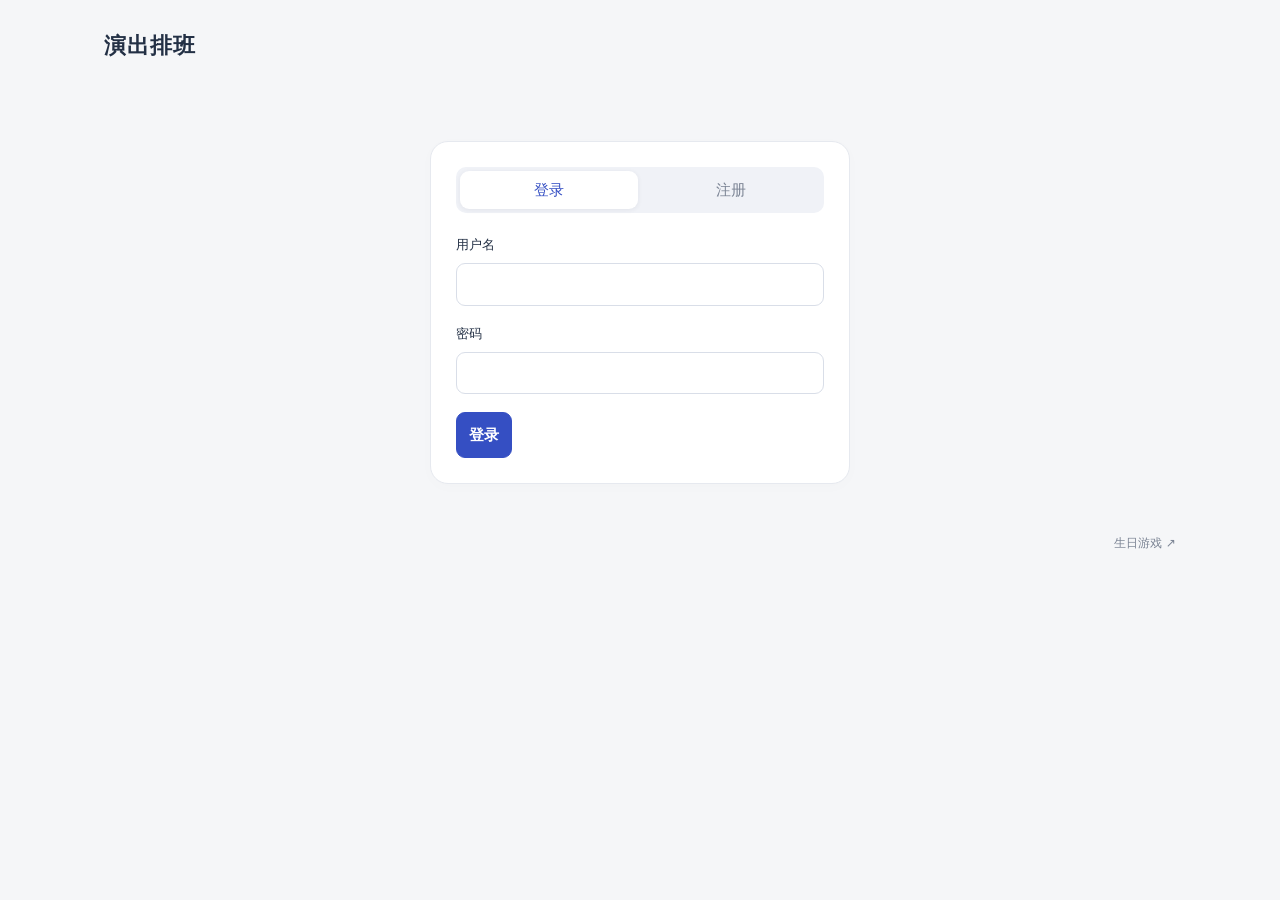
<file: index.html>
<!doctype html>
<html lang="zh-CN">
<head><meta charset="utf-8"><meta name="viewport" content="width=device-width,initial-scale=1"><title>演出排班</title><link rel="stylesheet" href="css/schedule.css"><script src="js/schedule.js" defer></script></head>
<body>
<header><a class="brand" href="/">演出排班</a><div id="account" hidden><span id="welcome"></span><button id="logout" class="text-button" type="button">退出</button></div></header>
<main>
<p id="message" role="status" aria-live="polite" hidden></p>
<section id="auth" class="card auth-card"><div class="tabs"><button id="login-tab" class="selected" type="button">登录</button><button id="register-tab" type="button">注册</button></div><form id="auth-form"><label>用户名<input id="username" name="username" autocomplete="username" maxlength="32" required><small id="username-hint" hidden>1–32 位中文、字母、数字、下划线或短横线</small></label><label id="name-label" hidden>姓名<input id="name" autocomplete="name" maxlength="40"></label><label>密码<input id="password" name="password" type="password" autocomplete="current-password" required></label><label id="confirm-label" hidden>确认密码<input id="confirm-password" type="password" autocomplete="new-password" maxlength="128"></label><button id="auth-submit" class="primary" type="submit">登录</button><small id="registration-note" hidden>注册后等待管理员批准</small></form></section>
<section id="pending" class="card" hidden><h2>等待批准</h2><button id="refresh-account" type="button">刷新</button></section>
<section id="app" hidden>
<div class="toolbar"><div class="date-controls"><button id="prev-day" type="button" aria-label="前一天">←</button><input id="day" type="date" aria-label="日期" required><button id="next-day" type="button" aria-label="后一天">→</button><button id="today" class="text-button" type="button">今天</button></div><div class="view-controls"><div class="tabs compact"><button id="all-view" class="selected" type="button">全体</button><button id="personal-view" type="button">个人</button></div><select id="actor" aria-label="演员" hidden></select><button id="edit" class="primary" type="button" hidden>编辑</button></div></div>
<section id="display" class="card"><div class="section-top"><h1 id="day-title"></h1><span id="show-total" class="muted"></span></div><div id="schedule-view"></div></section>
<section id="editor" class="card" hidden><form id="schedule-form"><div class="section-top"><h2>编辑排班</h2><label class="inline-label">场数<select id="show-count"><option value="4">4</option><option value="5">5</option><option value="6">6</option></select></label></div><div id="show-fields" class="table-wrap"></div><details id="personal-records"><summary>个人记录</summary><select id="record-actor" aria-label="记录演员"></select><div id="rest-fields"></div></details><div class="night-section"><h3>晚场</h3><div id="night-fields" class="night-fields"></div></div><div class="form-actions"><button id="cancel-edit" type="button">取消</button><button id="save-schedule" class="primary" type="submit">保存</button></div></form></section>
<details id="accounts" class="card" hidden><summary>账号管理</summary><button id="refresh-users" class="text-button" type="button">刷新</button><div id="users"></div></details>
</section>
</main><footer><a href="birthday.html">生日游戏 ↗</a></footer>
</body></html>
</file>
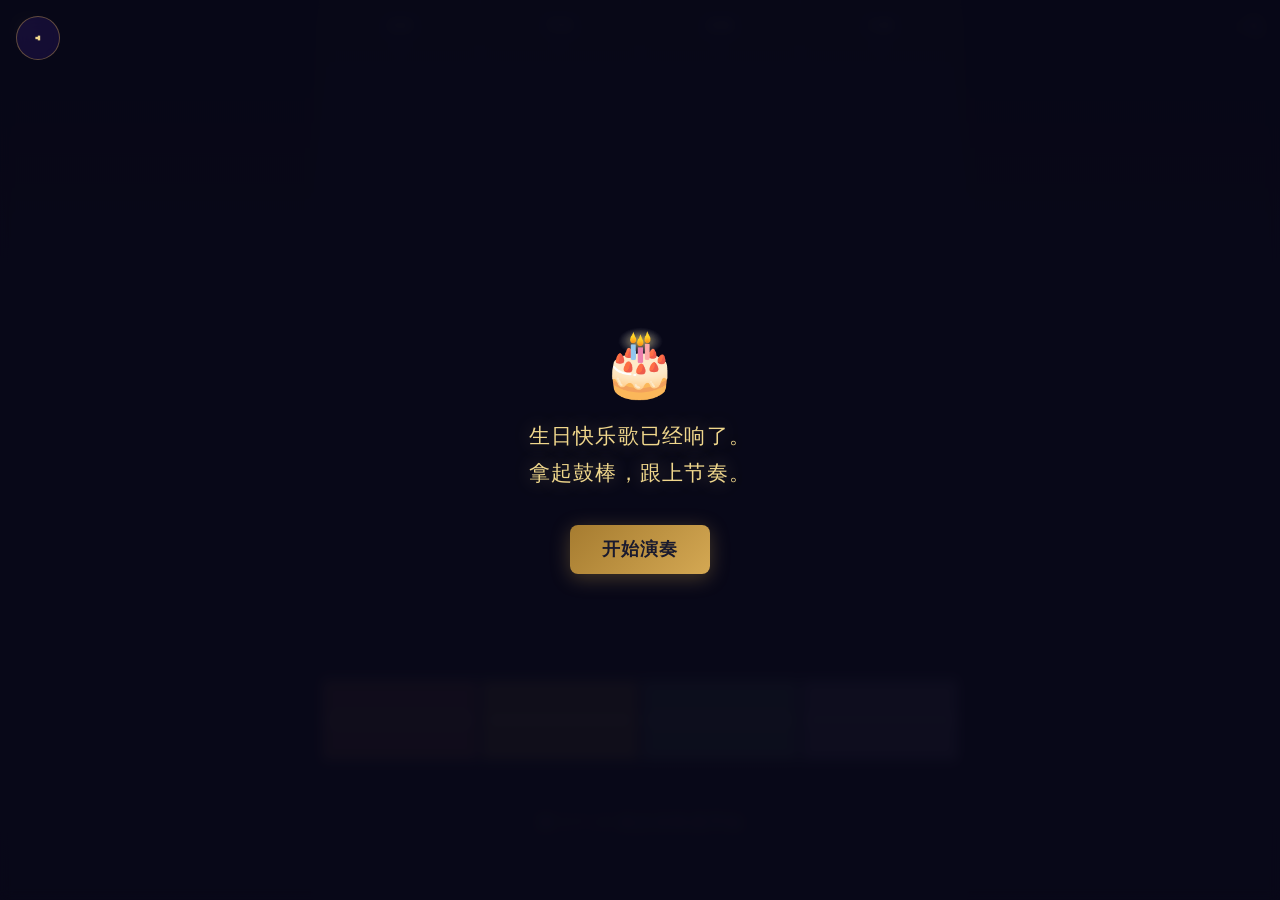
<file: drum.html>
<!DOCTYPE html>
<html lang="zh-CN">
<head>
  <meta charset="UTF-8">
  <meta name="viewport" content="width=device-width, initial-scale=1.0, user-scalable=no">
  <title>🥁 打鼓游戏 - Century</title>
  <link rel="stylesheet" href="assets/fonts/local-fonts.css">
  <link rel="stylesheet" href="css/common.css">
  <link rel="stylesheet" href="css/drum.css">
</head>
<body data-bgm="off">
  <a href="birthday.html" class="back-btn" onclick="event.preventDefault(); CenturyApp.navigateTo('birthday.html')">◂</a>

  <!-- Story Dialog -->
  <div id="story-dialog">
    <div class="story-card">
      <div class="story-icon">🎂</div>
      <p class="story-text">生日快乐歌已经响了。<br>拿起鼓棒，跟上节奏。</p>
      <button class="btn" id="story-start">开始演奏</button>
    </div>
  </div>

  <div id="game-container">
    <canvas id="drum-canvas"></canvas>

    <!-- HUD -->
    <div id="hud">
      <div id="hud-score">0</div>
      <div id="hud-combo"></div>
      <div id="hud-accuracy">--%</div>
    </div>

    <div id="countdown"></div>
    <div id="judgment-popup"></div>

    <!-- Results -->
    <div id="results" class="hidden">
      <div class="results-card">
        <h2 class="results-title">演奏结束</h2>
        <div class="results-grade" id="results-grade">S</div>
        <div class="results-title-text" id="results-title-text">灵魂鼓手</div>
        <div class="results-stats">
          <div class="stat-row"><span class="stat-label">总分</span><span class="stat-value" id="res-score">0</span></div>
          <div class="stat-row"><span class="stat-label">最大连击</span><span class="stat-value" id="res-maxcombo">0</span></div>
          <div class="stat-row"><span class="stat-label">准确率</span><span class="stat-value" id="res-accuracy">0%</span></div>
          <div class="stat-row stat-breakdown"><span class="stat-label">Perfect</span><span class="stat-value perfect-color" id="res-perfect">0</span></div>
          <div class="stat-row stat-breakdown"><span class="stat-label">Good</span><span class="stat-value good-color" id="res-good">0</span></div>
          <div class="stat-row stat-breakdown"><span class="stat-label">OK</span><span class="stat-value ok-color" id="res-ok">0</span></div>
          <div class="stat-row stat-breakdown"><span class="stat-label">Miss</span><span class="stat-value miss-color" id="res-miss">0</span></div>
        </div>
        <div class="results-buttons">
          <button class="btn" onclick="location.reload()">再来一次</button>
          <a href="birthday.html" class="btn" onclick="event.preventDefault(); CenturyApp.navigateTo('birthday.html')">返回首页</a>
        </div>
      </div>
    </div>
  </div>

  <noscript><div>请启用 JavaScript 以运行此游戏。</div></noscript>

  <script src="js/common.js"></script>
  <script src="js/drum.js"></script>
</body>
</html>
</file>
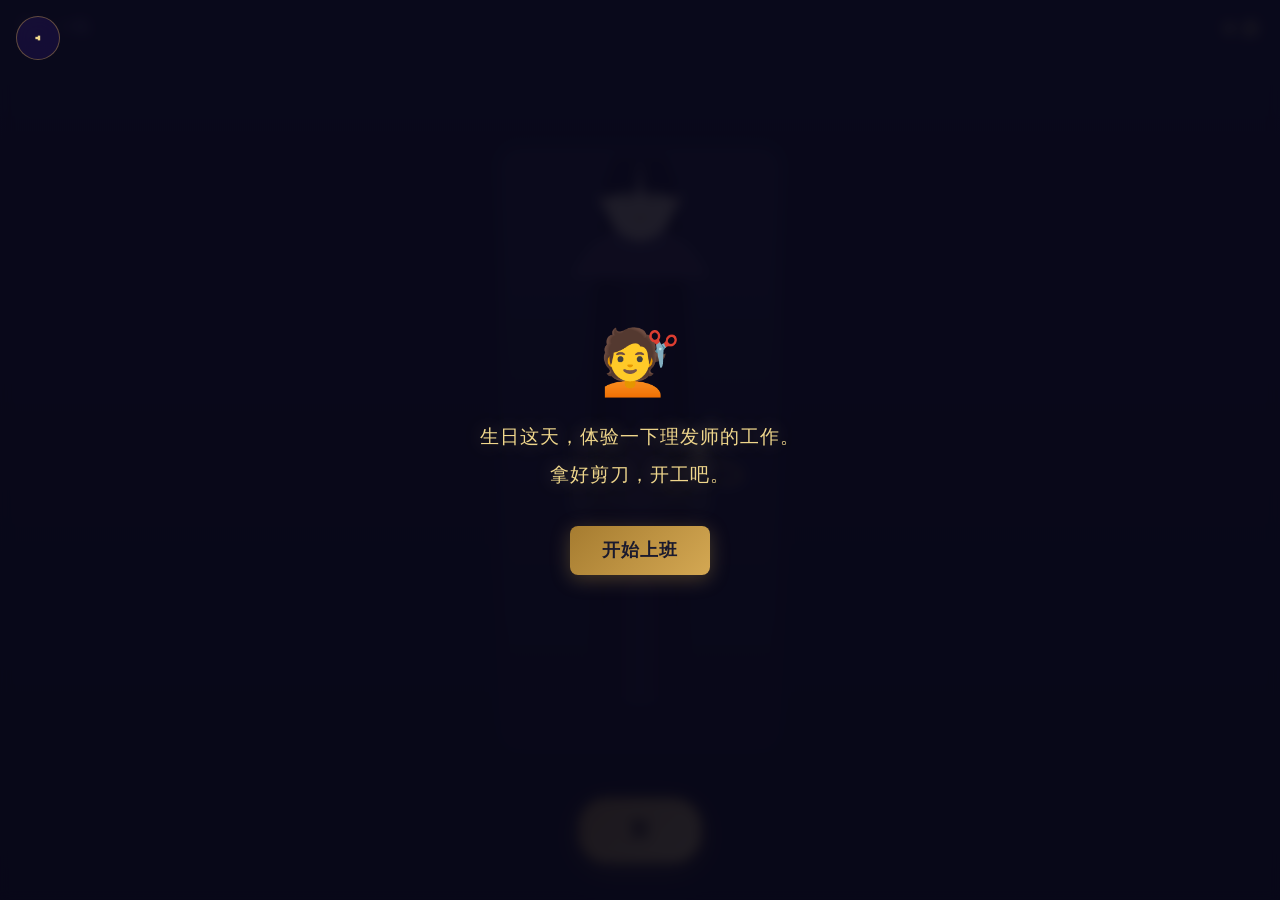
<file: haircut.html>
<!DOCTYPE html>
<html lang="zh-CN">
<head>
  <meta charset="UTF-8">
  <meta name="viewport" content="width=device-width, initial-scale=1.0, user-scalable=no">
  <title>✂️ 理发游戏 - Century</title>
  <link rel="stylesheet" href="assets/fonts/local-fonts.css">
  <link rel="stylesheet" href="css/common.css">
  <link rel="stylesheet" href="css/haircut.css">
</head>
<body data-bgm="off">
  <a href="birthday.html" class="back-btn" onclick="event.preventDefault(); CenturyApp.navigateTo('birthday.html')">◂</a>

  <!-- Story Dialog -->
  <div id="story-dialog">
    <div class="story-card">
      <div class="story-icon">💇</div>
      <p class="story-text">生日这天，体验一下理发师的工作。<br>拿好剪刀，开工吧。</p>
      <button class="btn" id="story-start">开始上班</button>
    </div>
  </div>

  <div id="game-container">
    <canvas id="haircut-canvas"></canvas>

    <!-- HUD -->
    <div id="hud">
      <div id="hud-round">第 1 / 4 轮</div>
      <div id="hud-score">0 分</div>
    </div>

    <!-- Target hint -->
    <div id="target-hint">对准金色线</div>

    <!-- Speech bubble -->
    <div id="speech-bubble" class="hidden"></div>

    <!-- Cut Button -->
    <button id="cut-btn">
      <span>剪</span>
    </button>

    <!-- Round result popup -->
    <div id="round-popup" class="hidden">
      <div id="round-popup-text"></div>
    </div>

    <!-- Results -->
    <div id="results" class="hidden">
      <div class="results-card">
        <h2 class="results-title" id="results-title">下班！</h2>
        <div class="results-grade" id="results-grade">S</div>
        <p class="results-comment" id="results-comment"></p>
        <div class="results-stats">
          <div class="stat-row"><span class="stat-label">总分</span><span class="stat-value" id="res-score">0</span></div>
          <div class="stat-row"><span class="stat-label">Perfect</span><span class="stat-value perfect-color" id="res-perfect">0</span></div>
          <div class="stat-row"><span class="stat-label">被骂次数</span><span class="stat-value miss-color" id="res-insults">0</span></div>
        </div>
        <div class="results-buttons">
          <button class="btn" onclick="location.reload()">再上一次班</button>
          <a href="birthday.html" class="btn" onclick="event.preventDefault(); CenturyApp.navigateTo('birthday.html')">返回首页</a>
        </div>
      </div>
    </div>
  </div>

  <noscript><div>请启用 JavaScript 以运行此游戏。</div></noscript>

  <script src="js/common.js"></script>
  <script src="js/haircut.js"></script>
</body>
</html>
</file>
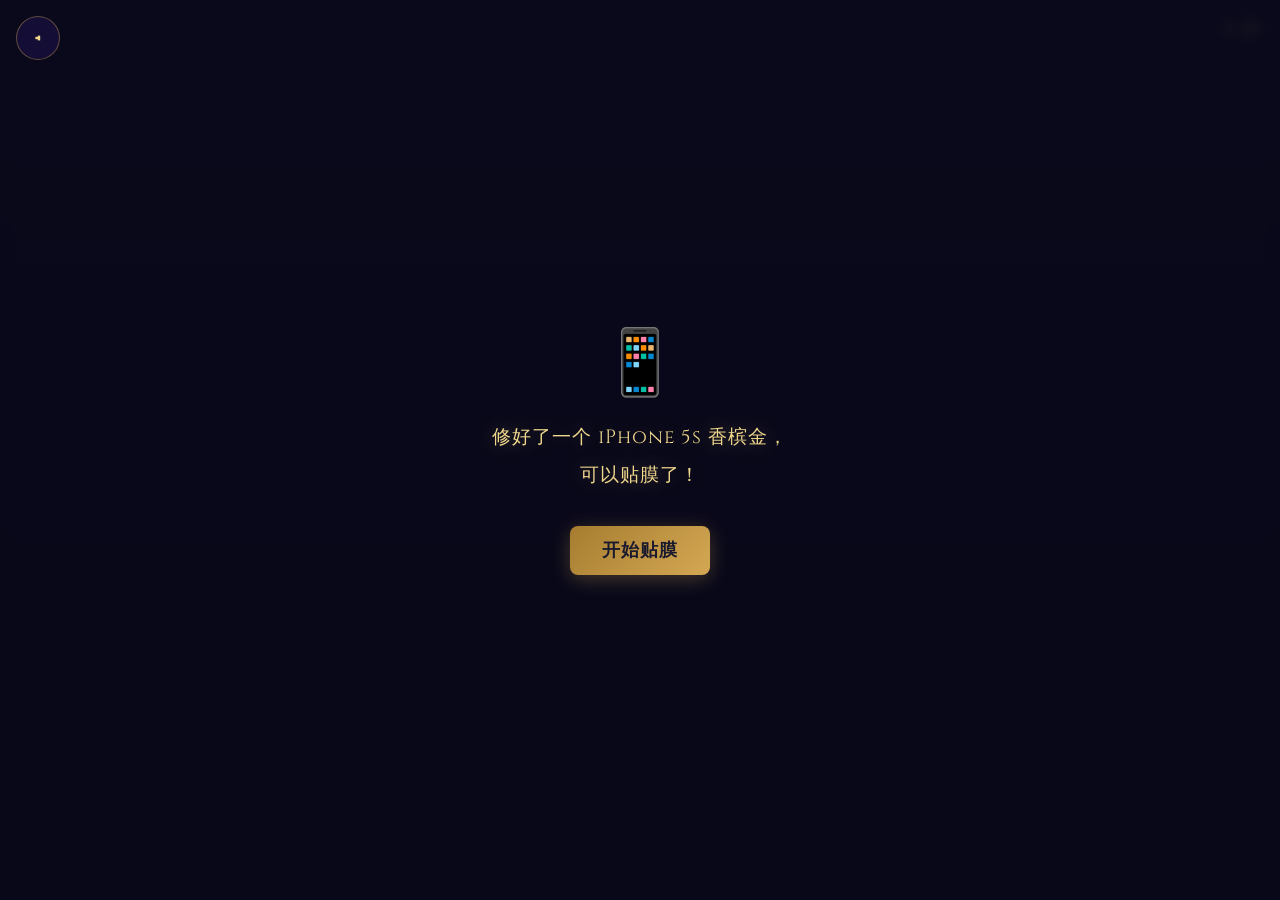
<file: phone.html>
<!DOCTYPE html>
<html lang="zh-CN">
<head>
  <meta charset="UTF-8">
  <meta name="viewport" content="width=device-width, initial-scale=1.0, user-scalable=no">
  <title>📱 贴膜游戏 - Century</title>
  <link rel="stylesheet" href="assets/fonts/local-fonts.css">
  <link rel="stylesheet" href="css/common.css">
  <link rel="stylesheet" href="css/phone.css">
</head>
<body data-bgm="off">
  <a href="birthday.html" class="back-btn" onclick="event.preventDefault(); CenturyApp.navigateTo('birthday.html')">◂</a>

  <!-- Story Dialog -->
  <div id="story-dialog">
    <div class="story-card">
      <div class="story-icon">📱</div>
      <p class="story-text" id="phone-intro"></p>
      <button class="btn" id="story-start">开始贴膜</button>
    </div>
  </div>

  <div id="game-container">
    <canvas id="phone-canvas"></canvas>

    <!-- HUD -->
    <div id="hud">
      <div id="hud-level"></div>
      <div id="hud-score">0 分</div>
    </div>

    <!-- Results -->
    <div id="results" class="hidden">
      <div class="results-card">
        <h2 class="results-title">贴膜完成！</h2>
        <div class="results-grade" id="results-grade">S</div>
        <div class="results-title-text" id="results-title-text"></div>
        <div class="results-stats">
          <div class="stat-row"><span class="stat-label">对齐</span><span class="stat-value" id="res-align">--</span></div>
          <div class="stat-row"><span class="stat-label">排气泡（计时）</span><span class="stat-value" id="res-bubble">--</span></div>
          <div class="stat-row"><span class="stat-label">总分</span><span class="stat-value" id="res-total">0</span></div>
        </div>
        <div class="results-buttons">
          <button class="btn" onclick="location.reload()">再贴一次</button>
          <a href="birthday.html" class="btn" onclick="event.preventDefault(); CenturyApp.navigateTo('birthday.html')">返回首页</a>
        </div>
      </div>
    </div>
  </div>

  <noscript><div>请启用 JavaScript 以运行此游戏。</div></noscript>

  <script src="js/common.js"></script>
  <script src="js/phone.js"></script>
</body>
</html>
</file>
<file: css/schedule.css>
:root{color-scheme:light;--bg:#f5f6f8;--card:#fff;--text:#233045;--muted:#7b8494;--accent:#354fc3;--line:#e6e9ef}*{box-sizing:border-box}body{margin:0;background:var(--bg);color:var(--text);font:15px/1.6 system-ui,-apple-system,"Microsoft YaHei",sans-serif;min-height:100vh}header{max-width:1120px;margin:auto;padding:28px 24px;display:flex;align-items:center;justify-content:space-between;gap:16px}.brand{font-size:22px;font-weight:750;color:var(--text);letter-spacing:1px}a{text-decoration:none;color:var(--muted)}#account{display:flex;align-items:center;gap:12px;font-size:13px}main{max-width:1120px;margin:0 auto;padding:0 24px}h1,h2{font-size:19px;margin:0}h3{font-size:15px;margin:0 0 12px}.card{border:1px solid var(--line);border-radius:18px;background:var(--card);padding:25px;margin:18px 0;box-shadow:0 3px 16px #25314604}.auth-card{max-width:420px;margin:50px auto}.auth-card .tabs{margin-bottom:22px}label{display:flex;flex-direction:column;gap:7px;margin-bottom:18px;font-size:13px}input,select,button{font:inherit;color:var(--text);background:#fff;border:1px solid #d9dee8;border-radius:9px;padding:10px 12px;min-height:42px}input,select{min-width:0;width:100%}input:focus-visible,select:focus-visible,button:focus-visible,a:focus-visible,summary:focus-visible{outline:2px solid var(--accent);outline-offset:3px}button{cursor:pointer;white-space:nowrap}button:hover{background:#f1f3fc;border-color:#b8c0e0}button:disabled{opacity:.45;cursor:default}.primary{background:var(--accent);color:#fff;border-color:var(--accent);font-weight:600}.primary:hover{background:#2b42af;border-color:#2b42af}.text-button{border-color:transparent;background:transparent;padding:8px;color:var(--muted)}.tabs{display:flex;gap:4px;border-radius:10px;background:#f0f2f7;padding:4px}.tabs button{flex:1;border:0;min-height:36px;padding:7px 22px;background:transparent;color:var(--muted)}.tabs .selected{background:#fff;color:var(--accent);box-shadow:0 1px 5px #25314612}.compact button{padding:6px 16px}.toolbar,.date-controls,.view-controls{display:flex;align-items:center;gap:10px;flex-wrap:wrap}.toolbar{justify-content:space-between;margin:22px 0}.date-controls input{width:170px}.view-controls>select{width:115px}.section-top{display:flex;align-items:center;justify-content:space-between;gap:12px;margin-bottom:18px}.muted,small{color:var(--muted)}small{font-size:12px;display:block}.table-wrap{overflow-x:auto}table{border-collapse:collapse;width:100%;text-align:center;white-space:nowrap}th{font-weight:500;color:var(--muted);font-size:12px;background:#f8f9fc}th,td{padding:17px 12px;border-bottom:1px solid var(--line)}tbody tr:last-child td{border-bottom:0}table.roster-table{min-width:670px;table-layout:fixed}.roster-table th:first-child{width:70px}.roster-table th:nth-child(2),.roster-table th:nth-child(3){background:#f0f4fd}.roster-table th:nth-child(6),.roster-table th:nth-child(7){background:#f2f7f4}.personal-table{max-width:620px;text-align:left}.personal-table td:first-child,.personal-table th:first-child{width:40%}.role-tag{display:inline-block;color:#354fc3;background:#eef1fd;padding:4px 13px;border-radius:7px}.role-tag.rest{background:#f2f3f5;color:var(--muted)}.role-tag.ghost{background:#f3eef9;color:#8058a7}.edit-table{min-width:860px;table-layout:fixed}.edit-table th:first-child{width:65px}.edit-table th:last-child{width:110px}.edit-table td{padding:11px 7px}.edit-table select{padding:8px 6px}.edit-table button{font-size:12px;padding:8px;min-height:39px}.inline-label{flex-direction:row;align-items:center;margin:0;gap:12px}.inline-label select{width:75px}details>summary{cursor:pointer;font-weight:600;list-style-position:inside}details[open]>summary{margin-bottom:18px}#personal-records{padding:18px 0;border-bottom:1px solid var(--line)}#record-actor{width:140px;margin-bottom:12px}.record-row{display:flex;align-items:center;justify-content:space-between;gap:16px;padding:9px 0;max-width:500px}.record-row select{width:105px}.night-section{padding-top:22px}.night-fields{display:flex;gap:24px;flex-wrap:wrap}.night-fields label{width:150px}.form-actions{display:flex;justify-content:flex-end;gap:12px;margin-top:22px}#message{padding:12px 17px;background:#edf3ff;border:1px solid #ccd9ef;border-radius:10px;color:#354a78}#message.error{background:#fff1f1;border-color:#e8bfc5;color:#a44153}.user-actions{display:flex;justify-content:center;gap:8px}.user-actions button{padding:6px 10px;min-height:36px}footer{max-width:1120px;margin:35px auto;padding:0 24px 24px;text-align:right;font-size:12px}[hidden]{display:none!important}@media(max-width:650px){header{padding:20px 16px}.brand{font-size:20px}main{padding:0 14px}.card{padding:18px 14px;border-radius:14px}.toolbar{gap:15px;margin:12px 0}.view-controls{width:100%}.view-controls #edit{margin-left:auto}.date-controls{gap:7px}.date-controls input{width:153px}.date-controls button{padding:8px 11px}.auth-card{margin-top:25px}.night-fields{gap:16px}.night-fields label{width:calc(50% - 8px)}#account{gap:4px;font-size:12px}th,td{padding:15px 10px}footer{padding-right:18px}}
</file>
<file: assets/fonts/local-fonts.css>
@font-face {
  font-family: 'Cinzel';
  font-style: normal;
  font-weight: 400;
  src: url(8vIU7ww63mVu7gtR-kwKxNvkNOjw-tbnTYo.ttf) format('truetype');
}
@font-face {
  font-family: 'Cinzel';
  font-style: normal;
  font-weight: 600;
  src: url(8vIU7ww63mVu7gtR-kwKxNvkNOjw-gjgTYo.ttf) format('truetype');
}
@font-face {
  font-family: 'Cinzel';
  font-style: normal;
  font-weight: 700;
  src: url(8vIU7ww63mVu7gtR-kwKxNvkNOjw-jHgTYo.ttf) format('truetype');
}
@font-face {
  font-family: 'Cinzel';
  font-style: normal;
  font-weight: 900;
  src: url(8vIU7ww63mVu7gtR-kwKxNvkNOjw-n_gTYo.ttf) format('truetype');
}
@font-face {
  font-family: 'Cormorant Garamond';
  font-style: italic;
  font-weight: 400;
  src: url(co3smX5slCNuHLi8bLeY9MK7whWMhyjYrGFEsdtdc62E6zd58jDOjw.ttf) format('truetype');
}
@font-face {
  font-family: 'Cormorant Garamond';
  font-style: normal;
  font-weight: 400;
  src: url(co3umX5slCNuHLi8bLeY9MK7whWMhyjypVO7abI26QOD_v86GnM.ttf) format('truetype');
}
@font-face {
  font-family: 'Cormorant Garamond';
  font-style: normal;
  font-weight: 500;
  src: url(co3umX5slCNuHLi8bLeY9MK7whWMhyjypVO7abI26QOD_s06GnM.ttf) format('truetype');
}
@font-face {
  font-family: 'Cormorant Garamond';
  font-style: normal;
  font-weight: 600;
  src: url(co3umX5slCNuHLi8bLeY9MK7whWMhyjypVO7abI26QOD_iE9GnM.ttf) format('truetype');
}
@font-face {
  font-family: 'Cormorant Garamond';
  font-style: normal;
  font-weight: 700;
  src: url(co3umX5slCNuHLi8bLeY9MK7whWMhyjypVO7abI26QOD_hg9GnM.ttf) format('truetype');
}
</file>
<file: css/common.css>
/* ============================================
   Century Birthday - Common Styles
   ============================================ */

/* --- CSS Custom Properties --- */
:root {
  /* Brand palette - bright & clear */
  --color-light-blue: #7eb8da;
  --color-lavender: #b39dda;
  --color-gold: #d4a853;
  --color-gold-light: #f0d78c;
  --color-gold-dark: #a67c30;

  /* Space backgrounds */
  --color-space-deep: #0a0a1e;
  --color-space-mid: #1a1040;
  --color-space-light: #2a1a50;

  /* UI */
  --color-text: #e8e0f0;
  --color-text-dim: #9990b0;
  --color-success: #5adb7a;
  --color-error: #db5a5a;

  /* Typography */
  --font-display: 'Cinzel', 'Georgia', serif;
  --font-body: 'Cormorant Garamond', 'Georgia', serif;
  --font-mono: 'Courier New', monospace;

  /* Spacing */
  --space-xs: 4px;
  --space-sm: 8px;
  --space-md: 16px;
  --space-lg: 32px;
  --space-xl: 64px;

  /* Animation */
  --transition-fast: 0.15s ease;
  --transition-normal: 0.3s ease;
  --transition-slow: 0.6s ease;
}

/* --- Reset --- */
*, *::before, *::after {
  margin: 0;
  padding: 0;
  box-sizing: border-box;
}

html {
  font-size: 16px;
  -webkit-font-smoothing: antialiased;
  -moz-osx-font-smoothing: grayscale;
  touch-action: manipulation;
  -webkit-overflow-scrolling: touch;
}

body {
  font-family: var(--font-body);
  background: var(--color-space-deep);
  color: var(--color-text);
  overflow-x: hidden;
  min-height: 100vh;
  min-height: 100dvh;
  overscroll-behavior: none;
  -webkit-user-select: none;
  user-select: none;
}

a {
  color: var(--color-gold-light);
  text-decoration: none;
  transition: color var(--transition-fast);
}

a:hover {
  color: var(--color-gold);
}

button {
  cursor: pointer;
  font-family: var(--font-display);
  border: none;
  outline: none;
}

/* --- Utility Classes --- */
.text-gold { color: var(--color-gold); }
.text-center { text-align: center; }

.btn {
  display: inline-block;
  padding: 12px 32px;
  background: linear-gradient(135deg, var(--color-gold-dark), var(--color-gold));
  color: #1a1a2e;
  font-family: var(--font-display);
  font-size: 1.1rem;
  font-weight: 700;
  border-radius: 8px;
  letter-spacing: 0.05em;
  transition: all var(--transition-normal);
  box-shadow: 0 4px 20px rgba(212, 168, 83, 0.3);
}

.btn:hover {
  transform: translateY(-2px);
  box-shadow: 0 6px 30px rgba(212, 168, 83, 0.5);
  color: #1a1a2e;
}

.btn:active {
  transform: translateY(0);
}

/* --- Page Sections (SPA) --- */
.page-section { display: block; }
.page-section.hidden { display: none; }

/* --- Page Transitions --- */
.page-enter {
  animation: fadeIn 0.5s ease-out;
}

@keyframes fadeIn {
  from { opacity: 0; }
  to { opacity: 1; }
}

/* --- Back Button --- */
.back-btn {
  position: fixed;
  top: var(--space-md);
  left: var(--space-md);
  z-index: 1000;
  width: 44px;
  height: 44px;
  border-radius: 50%;
  background: rgba(26, 16, 64, 0.7);
  border: 1px solid rgba(212, 168, 83, 0.4);
  color: var(--color-gold-light);
  font-size: 1.2rem;
  display: flex;
  align-items: center;
  justify-content: center;
  backdrop-filter: blur(10px);
  transition: all var(--transition-fast);
}

.back-btn:hover {
  background: rgba(42, 26, 80, 0.8);
  border-color: var(--color-gold);
  color: var(--color-gold);
}

/* --- Noscript --- */
noscript {
  display: flex;
  align-items: center;
  justify-content: center;
  min-height: 100vh;
  color: var(--color-gold-light);
  font-family: var(--font-display);
  font-size: 1.5rem;
  text-align: center;
  padding: var(--space-lg);
}

/* --- Scrollbar --- */
::-webkit-scrollbar {
  width: 6px;
}

::-webkit-scrollbar-track {
  background: var(--color-space-deep);
}

::-webkit-scrollbar-thumb {
  background: var(--color-gold-dark);
  border-radius: 3px;
}

/* --- Selection --- */
::selection {
  background: rgba(212, 168, 83, 0.4);
  color: #fff;
}
</file>
<file: css/drum.css>
/* ============================================
   Century Birthday - Drum Game Styles
   ============================================ */

/* --- Story Dialog --- */
#story-dialog {
  position: fixed;
  top: 0; left: 0;
  width: 100%; height: 100%;
  z-index: 100;
  display: flex;
  align-items: center;
  justify-content: center;
  background: rgba(8, 8, 24, 0.9);
  backdrop-filter: blur(6px);
  transition: opacity 0.5s ease-out;
}

#story-dialog.hidden {
  opacity: 0;
  pointer-events: none;
}

.story-card {
  text-align: center;
  animation: storyIn 0.6s ease-out;
}

@keyframes storyIn {
  from { transform: translateY(30px); opacity: 0; }
  to { transform: translateY(0); opacity: 1; }
}

.story-icon {
  font-size: 4rem;
  margin-bottom: 16px;
  animation: storyBounce 1.5s ease-in-out infinite;
}

@keyframes storyBounce {
  0%, 100% { transform: translateY(0); }
  50% { transform: translateY(-10px); }
}

.story-text {
  font-family: var(--font-display);
  font-size: 1.3rem;
  color: var(--color-gold-light);
  line-height: 1.8;
  letter-spacing: 0.06em;
  margin-bottom: 32px;
  text-shadow: 0 0 20px rgba(240, 215, 140, 0.3);
}

/* --- Game Container --- */
#game-container {
  position: relative;
  width: 100vw; height: 100vh; height: 100dvh;
  overflow: hidden; background: #080818;
  touch-action: none;
}
#drum-canvas { touch-action: none; }

#drum-canvas {
  position: absolute;
  top: 0; left: 0;
  width: 100%;
  height: 100%;
}

/* --- Touch Zones --- */
.touch-zone {
  position: absolute;
  top: 0; bottom: 0;
  width: 45%;
  z-index: 10;
  touch-action: manipulation;
  -webkit-tap-highlight-color: transparent;
  opacity: 0.06;
  transition: opacity 0.08s;
  display: flex;
  align-items: center;
  justify-content: center;
  font-size: 1.8rem;
  color: rgba(255,255,255,0.25);
  pointer-events: none;
}

.touch-zone::after {
  content: '';
  pointer-events: auto;
  position: absolute;
  inset: 0;
}

.touch-zone:active,
.touch-zone.flash {
  opacity: 0.2;
}

.touch-don {
  left: 0;
  background: radial-gradient(circle at 18% 52%, rgba(255,80,60,0.8), transparent 55%);
}

.touch-ka {
  right: 0;
  background: radial-gradient(circle at 82% 52%, rgba(60,140,255,0.8), transparent 55%);
}

/* --- HUD --- */
#hud {
  position: absolute;
  top: 0; left: 0;
  width: 100%;
  padding: 16px 20px;
  display: flex;
  justify-content: space-between;
  align-items: flex-start;
  z-index: 20;
  pointer-events: none;
  font-family: var(--font-display);
}

#hud-score {
  font-size: 1.5rem;
  font-weight: 700;
  color: var(--color-gold-light);
  text-shadow: 0 2px 8px rgba(0,0,0,0.5);
}

#hud-combo {
  font-size: 1.1rem;
  font-weight: 600;
  color: var(--color-lavender);
  opacity: 0;
  transition: opacity 0.2s;
  text-shadow: 0 2px 8px rgba(0,0,0,0.5);
}

#hud-combo.active {
  opacity: 1;
}

#hud-accuracy {
  font-size: 1rem;
  color: var(--color-text-dim);
  text-shadow: 0 2px 8px rgba(0,0,0,0.5);
}

/* --- Countdown --- */
#countdown {
  position: absolute;
  top: 50%; left: 50%;
  transform: translate(-50%, -50%);
  font-family: var(--font-display);
  font-size: 6rem;
  font-weight: 900;
  color: var(--color-gold-light);
  z-index: 30;
  pointer-events: none;
  text-shadow: 0 0 40px rgba(240,215,140,0.6);
  opacity: 0;
  transition: all 0.3s ease-out;
}

#countdown.show {
  opacity: 1;
}

/* --- Judgment Popup --- */
#judgment-popup {
  position: absolute;
  top: 35%;
  left: 50%;
  transform: translate(-50%, -50%);
  font-family: var(--font-display);
  font-size: 2rem;
  font-weight: 700;
  z-index: 25;
  pointer-events: none;
  opacity: 0;
  transition: none;
}

/* --- Results --- */
#results {
  position: absolute;
  top: 0; left: 0;
  width: 100%; height: 100%;
  display: flex;
  align-items: center;
  justify-content: center;
  z-index: 50;
  background: rgba(8, 8, 24, 0.85);
  backdrop-filter: blur(8px);
}

#results.hidden {
  display: none;
}

.results-card {
  background: linear-gradient(145deg, #1a1640, #0f0d28);
  border: 2px solid var(--color-gold-dark);
  border-radius: 20px;
  padding: 40px 48px;
  text-align: center;
  max-width: 420px;
  width: 90%;
  box-shadow: 0 20px 60px rgba(0,0,0,0.5),
              0 0 80px rgba(212,168,83,0.15);
  animation: cardAppear 0.5s ease-out;
}

@keyframes cardAppear {
  from { transform: scale(0.85); opacity: 0; }
  to { transform: scale(1); opacity: 1; }
}

.results-title {
  font-family: var(--font-display);
  font-size: 1.4rem;
  color: var(--color-text-dim);
  margin-bottom: 8px;
  letter-spacing: 0.1em;
}

.results-grade {
  font-family: var(--font-display);
  font-size: 5rem;
  font-weight: 900;
  color: var(--color-gold-light);
  text-shadow: 0 0 40px rgba(240,215,140,0.5);
  line-height: 1;
}

.results-title-text {
  font-family: var(--font-body);
  font-size: 1.1rem;
  color: var(--color-lavender);
  margin-bottom: 20px;
  font-style: italic;
  letter-spacing: 0.05em;
}

.results-stats {
  margin-bottom: 32px;
}

.stat-row {
  display: flex;
  justify-content: space-between;
  padding: 6px 0;
  border-bottom: 1px solid rgba(255,255,255,0.06);
  font-size: 1rem;
}

.stat-label {
  color: var(--color-text-dim);
}

.stat-value {
  color: var(--color-text);
  font-weight: 600;
}

.stat-breakdown {
  font-size: 0.85rem;
  padding-left: 16px;
}

.perfect-color { color: #f0d78c; }
.good-color { color: #7eb8da; }
.ok-color { color: #b39dda; }
.miss-color { color: #db5a5a; }

.results-buttons {
  display: flex;
  gap: 12px;
  justify-content: center;
  flex-wrap: wrap;
}

/* --- Keyboard hints (desktop only) --- */
@media (hover: hover) and (pointer: fine) {
  .touch-zone {
    display: none;
  }
}

@media (max-width: 768px) {
  .results-card {
    padding: 28px 24px;
  }
  .results-grade {
    font-size: 3.5rem;
  }
  #hud-score {
    font-size: 1.2rem;
  }
}
</file>
<file: css/haircut.css>
/* ============================================
   Century Birthday - Haircut Game Styles
   ============================================ */

/* --- Story Dialog --- */
#story-dialog {
  position: fixed;
  top: 0; left: 0;
  width: 100%; height: 100%;
  z-index: 100;
  display: flex;
  align-items: center;
  justify-content: center;
  background: rgba(8, 8, 24, 0.9);
  backdrop-filter: blur(6px);
  transition: opacity 0.5s ease-out;
}

#story-dialog.hidden {
  opacity: 0;
  pointer-events: none;
}

.story-card {
  text-align: center;
  animation: storyIn 0.6s ease-out;
}

@keyframes storyIn {
  from { transform: translateY(30px); opacity: 0; }
  to { transform: translateY(0); opacity: 1; }
}

.story-icon {
  font-size: 4rem;
  margin-bottom: 16px;
  animation: storyBounce 1.5s ease-in-out infinite;
}

@keyframes storyBounce {
  0%, 100% { transform: translateY(0); }
  50% { transform: translateY(-10px); }
}

.story-text {
  font-family: var(--font-display);
  font-size: 1.2rem;
  color: var(--color-gold-light);
  line-height: 2;
  letter-spacing: 0.05em;
  margin-bottom: 32px;
  text-shadow: 0 0 20px rgba(240, 215, 140, 0.3);
}

/* --- Game Container --- */
#game-container {
  position: relative;
  width: 100vw; height: 100vh; height: 100dvh;
  overflow: hidden;
  background: linear-gradient(180deg, #1a1640 0%, #0f0d28 50%, #0a0820 100%);
  touch-action: none;
}
#haircut-canvas {
  position: absolute; top: 0; left: 0; width: 100%; height: 100%;
  touch-action: none;
}

/* --- HUD --- */
#hud {
  position: absolute;
  top: 16px; left: 0; right: 0;
  display: flex;
  justify-content: space-between;
  padding: 0 20px;
  z-index: 20;
  pointer-events: none;
  font-family: var(--font-display);
}

#hud-round {
  font-size: 1rem;
  color: var(--color-lavender);
}

#hud-score {
  font-size: 1.2rem;
  font-weight: 700;
  color: var(--color-gold-light);
}

/* --- Target Hint --- */
#target-hint {
  position: absolute;
  top: 8%;
  left: 50%;
  transform: translateX(-50%);
  font-family: var(--font-body);
  font-size: 0.9rem;
  color: var(--color-text-dim);
  z-index: 20;
  pointer-events: none;
  opacity: 0;
  transition: opacity 0.5s;
}

#target-hint.show { opacity: 1; }

/* --- Speech Bubble --- */
#speech-bubble {
  position: absolute;
  top: 12%;
  left: 50%;
  transform: translateX(-50%);
  background: rgba(40, 20, 20, 0.92);
  color: #ff8a80;
  font-family: var(--font-body);
  font-size: 1.1rem;
  padding: 12px 24px;
  border-radius: 16px;
  border: 1px solid rgba(255, 100, 80, 0.4);
  z-index: 30;
  pointer-events: none;
  text-align: center;
  white-space: nowrap;
  animation: bubbleIn 0.3s ease-out;
}

#speech-bubble::after {
  content: '';
  position: absolute;
  bottom: -10px;
  left: 50%;
  transform: translateX(-50%);
  width: 0; height: 0;
  border-left: 10px solid transparent;
  border-right: 10px solid transparent;
  border-top: 10px solid rgba(40, 20, 20, 0.92);
}

#speech-bubble.hidden { display: none; }

@keyframes bubbleIn {
  from { transform: translateX(-50%) translateY(10px); opacity: 0; }
  to { transform: translateX(-50%) translateY(0); opacity: 1; }
}

/* --- Cut Button --- */
#cut-btn {
  position: absolute;
  bottom: 36px;
  left: 50%;
  transform: translateX(-50%);
  padding: 16px 48px;
  border-radius: 30px;
  background: linear-gradient(135deg, #d4a853, #f0d78c);
  border: 3px solid #a67c30;
  font-family: var(--font-display);
  font-size: 1.3rem;
  font-weight: 700;
  color: #3a2a10;
  letter-spacing: 0.08em;
  z-index: 25;
  cursor: pointer;
  box-shadow: 0 6px 30px rgba(212, 168, 83, 0.4);
  transition: all 0.1s ease;
  touch-action: manipulation;
  -webkit-tap-highlight-color: transparent;
}

#cut-btn:hover {
  box-shadow: 0 8px 40px rgba(212, 168, 83, 0.6);
  background: linear-gradient(135deg, #e8b860, #f8e8a0);
}

#cut-btn:active {
  transform: translateX(-50%) scale(0.93);
  box-shadow: 0 2px 10px rgba(212, 168, 83, 0.3);
}

#cut-btn.disabled {
  opacity: 0.35;
  pointer-events: none;
}

/* --- Round Popup --- */
#round-popup {
  position: absolute;
  top: 50%;
  left: 50%;
  transform: translate(-50%, -50%);
  font-family: var(--font-display);
  font-size: 2rem;
  font-weight: 700;
  z-index: 30;
  pointer-events: none;
  text-shadow: 0 0 20px rgba(240,215,140,0.5);
  text-align: center;
}

#round-popup.hidden { display: none; }

/* --- Results --- */
#results {
  position: absolute;
  top: 0; left: 0;
  width: 100%; height: 100%;
  display: flex;
  align-items: center;
  justify-content: center;
  z-index: 50;
  background: rgba(8, 8, 24, 0.85);
  backdrop-filter: blur(8px);
}

#results.hidden { display: none; }

.results-card {
  background: linear-gradient(145deg, #1a1640, #0f0d28);
  border: 2px solid var(--color-gold-dark);
  border-radius: 20px;
  padding: 36px 44px;
  text-align: center;
  max-width: 400px;
  width: 90%;
  box-shadow: 0 20px 60px rgba(0,0,0,0.5);
  animation: cardAppear 0.5s ease-out;
}

@keyframes cardAppear {
  from { transform: scale(0.85); opacity: 0; }
  to { transform: scale(1); opacity: 1; }
}

.results-title {
  font-family: var(--font-display);
  font-size: 1.2rem;
  color: var(--color-text-dim);
  margin-bottom: 4px;
  letter-spacing: 0.1em;
}

.results-grade {
  font-family: var(--font-display);
  font-size: 4rem;
  font-weight: 900;
  color: var(--color-gold-light);
  text-shadow: 0 0 40px rgba(240,215,140,0.5);
  line-height: 1;
}

.results-comment {
  font-family: var(--font-body);
  font-size: 1rem;
  color: var(--color-lavender);
  margin-bottom: 20px;
  font-style: italic;
}

.results-stats {
  margin-bottom: 28px;
}

.stat-row {
  display: flex;
  justify-content: space-between;
  padding: 6px 0;
  border-bottom: 1px solid rgba(255,255,255,0.06);
  font-size: 1rem;
}

.stat-label { color: var(--color-text-dim); }
.stat-value { color: var(--color-text); font-weight: 600; }

.perfect-color { color: #f0d78c; }
.miss-color { color: #db5a5a; }

.results-buttons {
  display: flex;
  gap: 12px;
  justify-content: center;
  flex-wrap: wrap;
}

/* --- Responsive --- */
@media (max-width: 768px) {
  #cut-btn { padding: 14px 36px; font-size: 1.1rem; bottom: 28px; }
  .story-text { font-size: 1rem; }
}

@media (max-width: 480px) {
  #cut-btn { padding: 12px 28px; font-size: 1rem; bottom: 20px; }
}
</file>
<file: css/phone.css>
/* ============================================
   Century Birthday - Phone Screen Protector Game
   ============================================ */

/* Story Dialog */
#story-dialog {
  position: fixed; top: 0; left: 0;
  width: 100%; height: 100%; z-index: 100;
  display: flex; align-items: center; justify-content: center;
  background: rgba(8,8,24,0.9); backdrop-filter: blur(6px);
  transition: opacity 0.5s ease-out;
}
#story-dialog.hidden { opacity: 0; pointer-events: none; }
.story-card { text-align: center; animation: storyIn 0.6s ease-out; }
@keyframes storyIn { from { transform: translateY(30px); opacity: 0; } to { transform: translateY(0); opacity: 1; } }
.story-icon { font-size: 4rem; margin-bottom: 16px; animation: storyBounce 1.5s ease-in-out infinite; }
@keyframes storyBounce { 0%,100% { transform: translateY(0); } 50% { transform: translateY(-10px); } }
.story-text { font-family: var(--font-display); font-size: 1.2rem; color: var(--color-gold-light); line-height: 2; letter-spacing: 0.05em; margin-bottom: 32px; text-shadow: 0 0 20px rgba(240,215,140,0.3); }

/* Game */
#game-container {
  position: relative; width: 100vw; height: 100vh; height: 100dvh;
  overflow: hidden; background: linear-gradient(180deg, #1a1640, #0f0d28);
  touch-action: none;
}
#phone-canvas { position: absolute; top: 0; left: 0; width: 100%; height: 100%; touch-action: none; }

/* HUD */
#hud {
  position: absolute; top: 16px; left: 0; right: 0;
  display: flex; justify-content: space-between; padding: 0 20px;
  z-index: 20; pointer-events: none; font-family: var(--font-display);
}
#hud-level { font-size: 1rem; color: var(--color-lavender); }
#hud-score { font-size: 1.2rem; font-weight: 700; color: var(--color-gold-light); }

/* Level Popup */
#level-popup {
  position: absolute; top: 50%; left: 50%; transform: translate(-50%,-50%);
  font-family: var(--font-display); font-size: 1.6rem; font-weight: 700;
  color: var(--color-gold-light); z-index: 25; pointer-events: none;
  text-align: center; text-shadow: 0 0 30px rgba(240,215,140,0.5);
  transition: opacity 0.4s;
}
#level-popup.hidden { display: none; }

/* Results */
#results {
  position: absolute; top: 0; left: 0; width: 100%; height: 100%;
  display: flex; align-items: center; justify-content: center;
  z-index: 50; background: rgba(8,8,24,0.85); backdrop-filter: blur(8px);
}
#results.hidden { display: none; }
.results-card {
  background: linear-gradient(145deg, #1a1640, #0f0d28);
  border: 2px solid var(--color-gold-dark); border-radius: 20px;
  padding: 36px 44px; text-align: center; max-width: 400px; width: 90%;
  box-shadow: 0 20px 60px rgba(0,0,0,0.5); animation: cardAppear 0.5s ease-out;
}
@keyframes cardAppear { from { transform: scale(0.85); opacity: 0; } to { transform: scale(1); opacity: 1; } }
.results-title { font-family: var(--font-display); font-size: 1.2rem; color: var(--color-text-dim); margin-bottom: 4px; letter-spacing: 0.1em; }
.results-grade { font-family: var(--font-display); font-size: 4rem; font-weight: 900; color: var(--color-gold-light); text-shadow: 0 0 40px rgba(240,215,140,0.5); line-height: 1; }
.results-title-text { font-family: var(--font-body); font-size: 1rem; color: var(--color-lavender); margin-bottom: 20px; font-style: italic; }
.results-stats { margin-bottom: 28px; }
.stat-row { display: flex; justify-content: space-between; padding: 6px 0; border-bottom: 1px solid rgba(255,255,255,0.06); font-size: 1rem; }
.stat-label { color: var(--color-text-dim); }
.stat-value { color: var(--color-text); font-weight: 600; }
.results-buttons { display: flex; gap: 12px; justify-content: center; flex-wrap: wrap; }

@media (max-width: 480px) {
  .results-card { padding: 24px 20px; }
  .results-grade { font-size: 3rem; }
}
</file>
